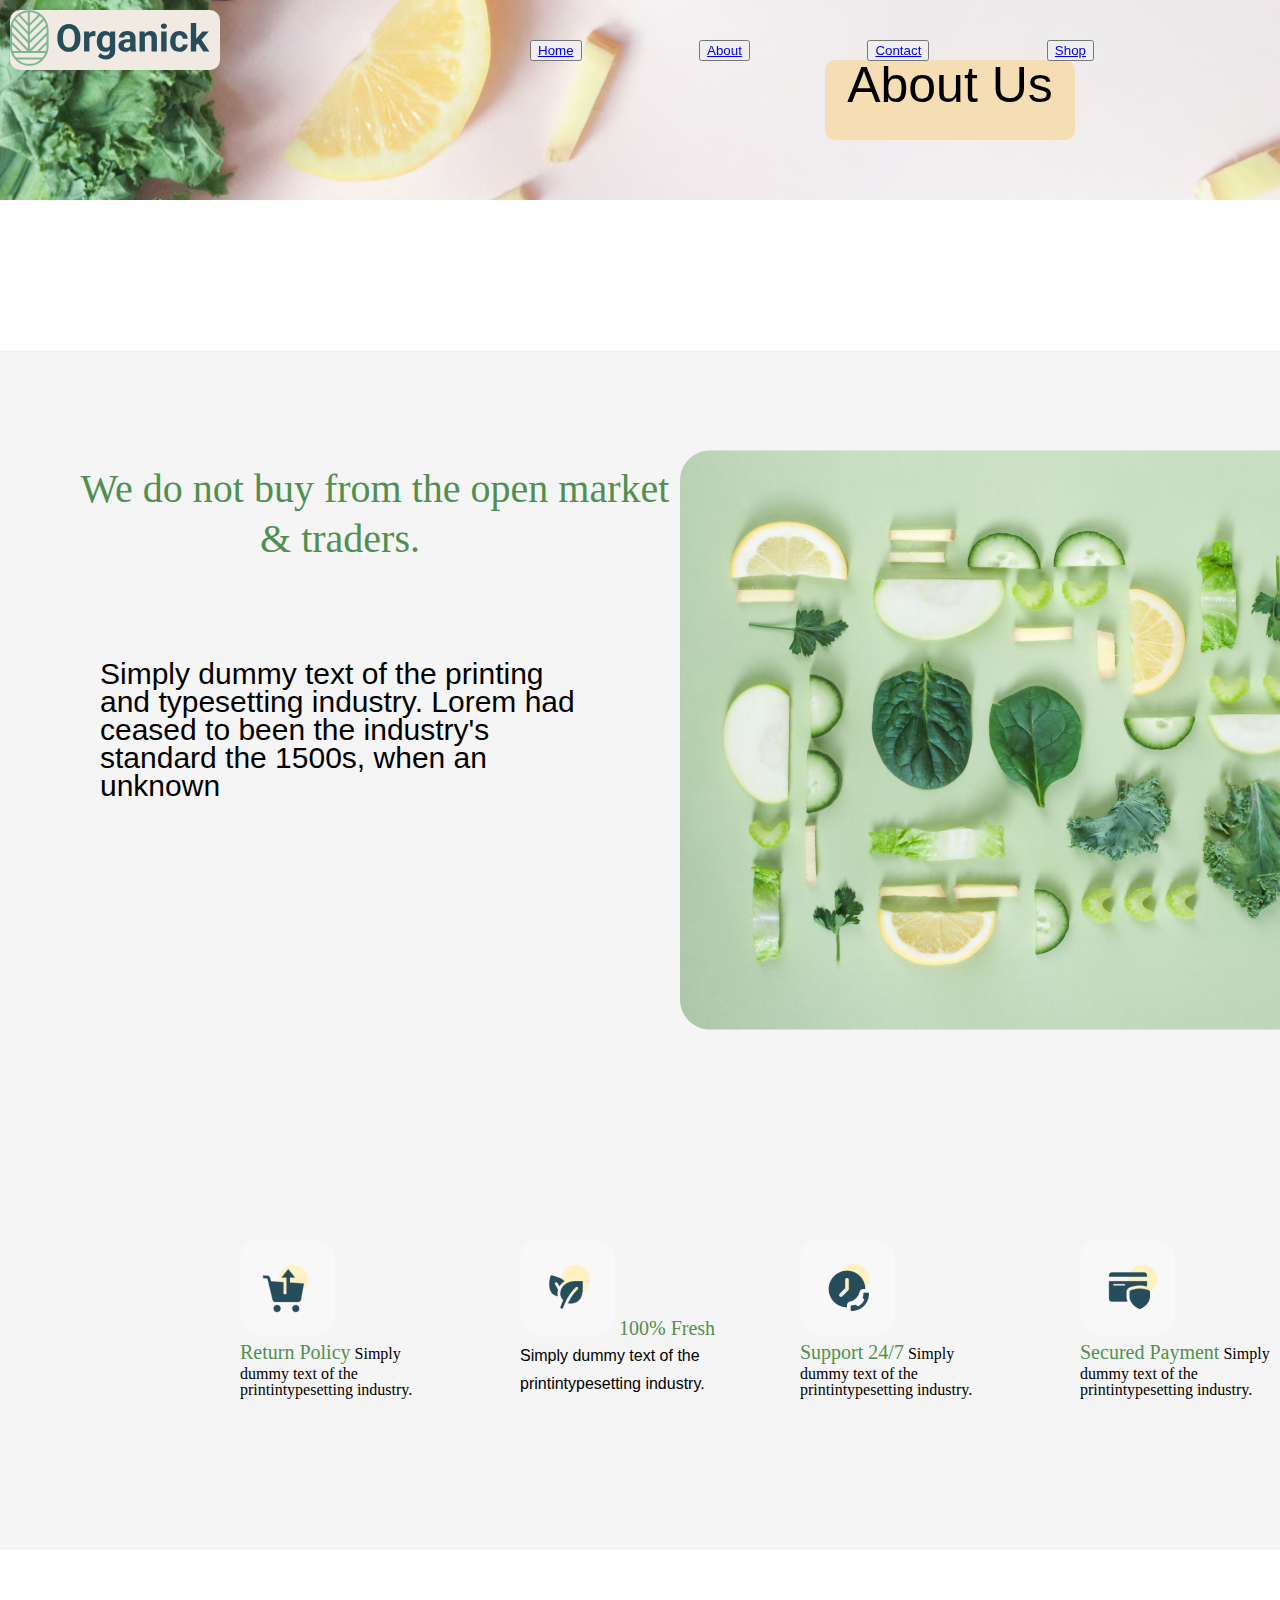
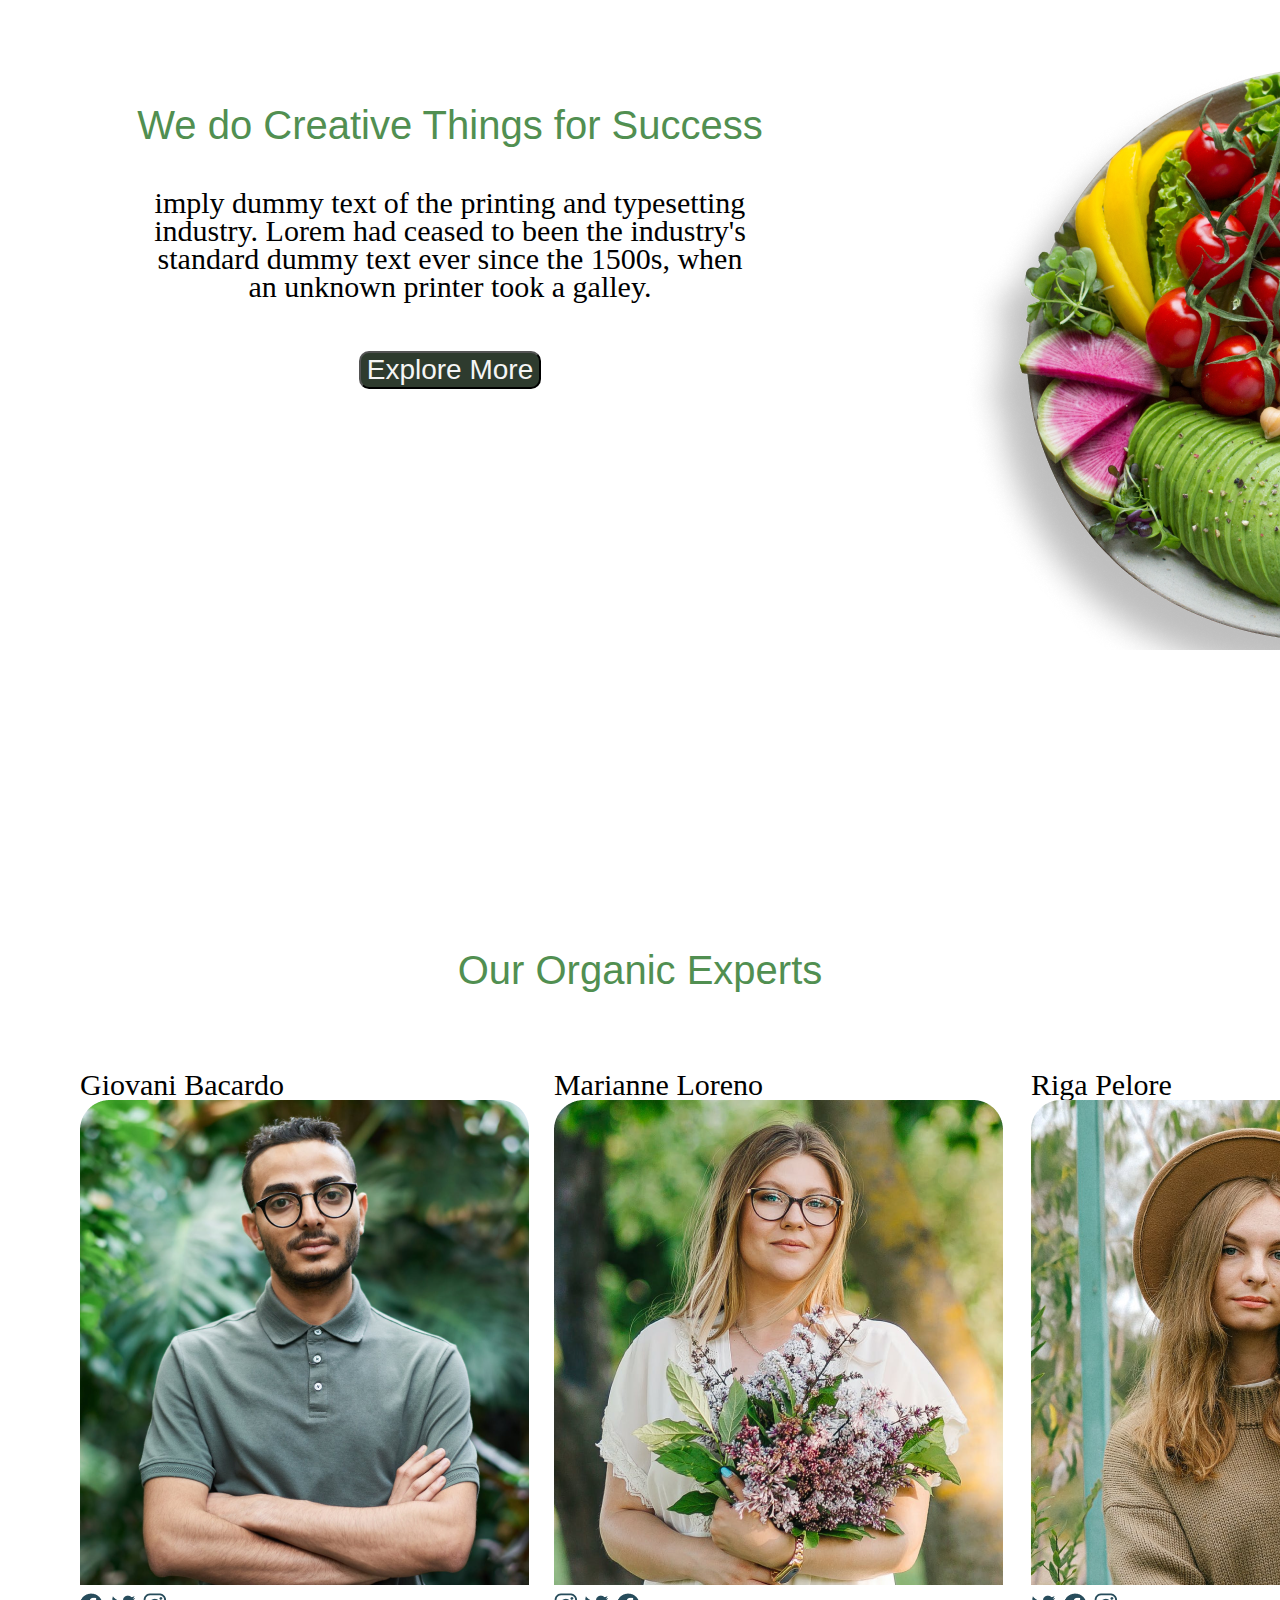
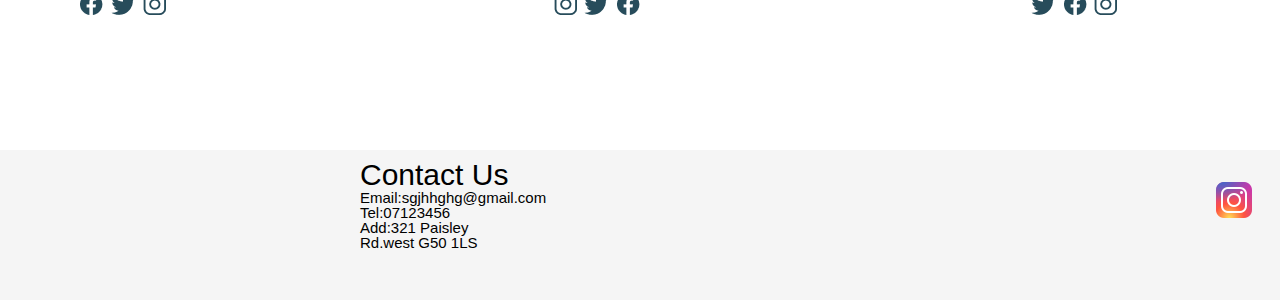
<file: about.html>
<!DOCTYPE html>
<html lang="en">
<head>
    <meta charset="UTF-8">
    <meta name="viewport" content="width=device-width, initial-scale=1.0">
    <title>about</title>
    <link rel="stylesheet" href="reset.css">
    <link rel="stylesheet" href="style.css">
</head>
<body>
    <div class="container">
        <div class="logo">
            <svg width="200" height="56" viewBox="0 0 200 56" fill="none" xmlns="http://www.w3.org/2000/svg">
                <path d="M70.3945 27.3613V28.6416C70.3945 30.695 70.1162 32.5381 69.5596 34.1709C69.0029 35.8037 68.2174 37.1953 67.2031 38.3457C66.1888 39.4837 64.9766 40.3558 63.5664 40.9619C62.1686 41.568 60.6162 41.8711 58.9092 41.8711C57.2145 41.8711 55.6621 41.568 54.252 40.9619C52.8542 40.3558 51.6419 39.4837 50.6152 38.3457C49.5885 37.1953 48.7907 35.8037 48.2217 34.1709C47.665 32.5381 47.3867 30.695 47.3867 28.6416V27.3613C47.3867 25.2956 47.665 23.4525 48.2217 21.832C48.7783 20.1992 49.5638 18.8076 50.5781 17.6572C51.6048 16.5069 52.8171 15.6286 54.2148 15.0225C55.625 14.4164 57.1774 14.1133 58.8721 14.1133C60.5791 14.1133 62.1315 14.4164 63.5293 15.0225C64.9395 15.6286 66.1517 16.5069 67.166 17.6572C68.1927 18.8076 68.9844 20.1992 69.541 21.832C70.11 23.4525 70.3945 25.2956 70.3945 27.3613ZM64.7725 28.6416V27.3242C64.7725 25.8893 64.6426 24.6276 64.3828 23.5391C64.123 22.4505 63.7396 21.5352 63.2324 20.793C62.7253 20.0508 62.1068 19.4942 61.377 19.1231C60.6471 18.7396 59.8122 18.5479 58.8721 18.5479C57.932 18.5479 57.097 18.7396 56.3672 19.1231C55.6497 19.4942 55.0374 20.0508 54.5303 20.793C54.0355 21.5352 53.6582 22.4505 53.3984 23.5391C53.1387 24.6276 53.0088 25.8893 53.0088 27.3242V28.6416C53.0088 30.0641 53.1387 31.3259 53.3984 32.4268C53.6582 33.5153 54.0417 34.4369 54.5488 35.1914C55.056 35.9336 55.6745 36.4964 56.4043 36.8799C57.1341 37.2634 57.9691 37.4551 58.9092 37.4551C59.8493 37.4551 60.6842 37.2634 61.4141 36.8799C62.1439 36.4964 62.7562 35.9336 63.251 35.1914C63.7458 34.4369 64.123 33.5153 64.3828 32.4268C64.6426 31.3259 64.7725 30.0641 64.7725 28.6416ZM79.4121 25.8027V41.5H74.0684V21.4238H79.0967L79.4121 25.8027ZM85.4609 21.294L85.3682 26.2481C85.1084 26.211 84.793 26.18 84.4219 26.1553C84.0632 26.1182 83.7354 26.0996 83.4385 26.0996C82.6839 26.0996 82.0283 26.1986 81.4717 26.3965C80.9274 26.582 80.4697 26.8604 80.0986 27.2315C79.7399 27.6026 79.4678 28.0541 79.2822 28.586C79.109 29.1179 79.0101 29.724 78.9854 30.4043L77.9092 30.0703C77.9092 28.7715 78.0391 27.5778 78.2988 26.4893C78.5586 25.3884 78.9359 24.4297 79.4307 23.6133C79.9378 22.7969 80.5563 22.166 81.2861 21.7207C82.016 21.2754 82.8509 21.0527 83.791 21.0527C84.0879 21.0527 84.391 21.0775 84.7002 21.127C85.0094 21.1641 85.263 21.2197 85.4609 21.294ZM100.323 21.4238H105.166V40.832C105.166 42.6628 104.758 44.2152 103.941 45.4893C103.137 46.7757 102.012 47.7468 100.564 48.4024C99.1172 49.0703 97.4349 49.4043 95.5176 49.4043C94.6764 49.4043 93.7858 49.293 92.8457 49.0703C91.918 48.8477 91.0273 48.5013 90.1738 48.0313C89.3327 47.5612 88.6276 46.9675 88.0586 46.25L90.415 43.0957C91.0335 43.8132 91.751 44.3698 92.5674 44.7656C93.3838 45.1738 94.2868 45.3779 95.2764 45.3779C96.2412 45.3779 97.0576 45.1986 97.7256 44.8399C98.3936 44.4935 98.9069 43.9802 99.2656 43.2998C99.6243 42.6319 99.8037 41.8216 99.8037 40.8692V26.0625L100.323 21.4238ZM86.8154 31.7031V31.3135C86.8154 29.7796 87.001 28.388 87.3721 27.1387C87.7555 25.877 88.2936 24.7946 88.9863 23.8916C89.6914 22.9886 90.5449 22.2897 91.5469 21.7949C92.5488 21.3001 93.6807 21.0527 94.9424 21.0527C96.2783 21.0527 97.3978 21.3001 98.3008 21.7949C99.2038 22.2897 99.946 22.9948 100.527 23.9102C101.109 24.8132 101.56 25.8832 101.882 27.1201C102.216 28.3447 102.476 29.6869 102.661 31.1465V32C102.476 33.3978 102.197 34.6966 101.826 35.8965C101.455 37.0964 100.966 38.1478 100.36 39.0508C99.7542 39.9414 98.9997 40.6341 98.0967 41.1289C97.2061 41.6237 96.1423 41.8711 94.9053 41.8711C93.6683 41.8711 92.5488 41.6175 91.5469 41.1104C90.5573 40.6032 89.71 39.8919 89.0049 38.9766C88.2998 38.0612 87.7555 36.985 87.3721 35.7481C87.001 34.5111 86.8154 33.1628 86.8154 31.7031ZM92.1592 31.3135V31.7031C92.1592 32.5319 92.2396 33.305 92.4004 34.0225C92.5612 34.7399 92.8086 35.377 93.1426 35.9336C93.4889 36.4779 93.9157 36.9046 94.4229 37.2139C94.9424 37.5108 95.5547 37.6592 96.2598 37.6592C97.237 37.6592 98.0348 37.4551 98.6533 37.0469C99.2718 36.6263 99.7357 36.0511 100.045 35.3213C100.354 34.5915 100.534 33.7503 100.583 32.7979V30.3672C100.558 29.5879 100.453 28.889 100.268 28.2705C100.082 27.6397 99.8223 27.1016 99.4883 26.6563C99.1543 26.211 98.7214 25.8646 98.1895 25.6172C97.6576 25.3698 97.0267 25.2461 96.2969 25.2461C95.5918 25.2461 94.9795 25.4069 94.46 25.7285C93.9528 26.0378 93.526 26.4645 93.1797 27.0088C92.8457 27.5531 92.5921 28.1963 92.4189 28.9385C92.2458 29.6683 92.1592 30.46 92.1592 31.3135ZM120.158 36.9727V28.0293C120.158 27.3861 120.053 26.8356 119.843 26.3779C119.632 25.9079 119.305 25.543 118.859 25.2832C118.426 25.0235 117.864 24.8936 117.171 24.8936C116.577 24.8936 116.064 24.9987 115.631 25.209C115.198 25.4069 114.864 25.6976 114.629 26.0811C114.394 26.4522 114.276 26.8913 114.276 27.3985H108.933C108.933 26.5449 109.131 25.7347 109.526 24.9678C109.922 24.2009 110.497 23.5267 111.252 22.9453C112.007 22.3516 112.903 21.8877 113.942 21.5537C114.994 21.2197 116.169 21.0527 117.468 21.0527C119.026 21.0527 120.412 21.3125 121.624 21.832C122.836 22.3516 123.789 23.1309 124.481 24.1699C125.187 25.209 125.539 26.5078 125.539 28.0664V36.6572C125.539 37.7582 125.607 38.6611 125.743 39.3662C125.879 40.0589 126.077 40.6651 126.337 41.1846V41.5H120.938C120.678 40.9557 120.48 40.2754 120.344 39.459C120.22 38.6302 120.158 37.8014 120.158 36.9727ZM120.863 29.2725L120.9 32.2969H117.913C117.208 32.2969 116.596 32.3773 116.076 32.5381C115.557 32.6989 115.13 32.9277 114.796 33.2246C114.462 33.5091 114.215 33.8431 114.054 34.2266C113.905 34.61 113.831 35.0306 113.831 35.4883C113.831 35.946 113.936 36.3604 114.146 36.7315C114.357 37.0902 114.66 37.3747 115.056 37.585C115.451 37.7829 115.915 37.8819 116.447 37.8819C117.251 37.8819 117.95 37.721 118.544 37.3994C119.138 37.0778 119.595 36.682 119.917 36.2119C120.251 35.7419 120.424 35.2966 120.437 34.876L121.847 37.1397C121.649 37.6468 121.377 38.1725 121.03 38.7168C120.696 39.2611 120.27 39.7744 119.75 40.2569C119.23 40.7269 118.606 41.1166 117.876 41.4258C117.146 41.7227 116.28 41.8711 115.278 41.8711C114.004 41.8711 112.848 41.6175 111.809 41.1104C110.782 40.5908 109.965 39.8796 109.359 38.9766C108.766 38.0612 108.469 37.0222 108.469 35.8594C108.469 34.808 108.667 33.874 109.062 33.0576C109.458 32.2412 110.04 31.5547 110.807 30.9981C111.586 30.4291 112.557 30.0023 113.72 29.7178C114.882 29.4209 116.231 29.2725 117.765 29.2725H120.863ZM134.891 25.71V41.5H129.547V21.4238H134.557L134.891 25.71ZM134.111 30.7569H132.664C132.664 29.2725 132.856 27.9365 133.239 26.749C133.623 25.5492 134.161 24.5287 134.854 23.6875C135.546 22.834 136.369 22.1846 137.321 21.7393C138.286 21.2816 139.362 21.0527 140.55 21.0527C141.49 21.0527 142.35 21.1888 143.129 21.461C143.908 21.7331 144.576 22.166 145.133 22.7598C145.702 23.3535 146.135 24.139 146.432 25.1162C146.741 26.0934 146.896 27.2871 146.896 28.6973V41.5H141.515V28.6787C141.515 27.7881 141.391 27.0954 141.144 26.6006C140.896 26.1058 140.531 25.7595 140.049 25.5615C139.579 25.3513 138.997 25.2461 138.305 25.2461C137.587 25.2461 136.963 25.3884 136.431 25.6729C135.911 25.9574 135.478 26.3532 135.132 26.8604C134.798 27.3552 134.544 27.9365 134.371 28.6045C134.198 29.2725 134.111 29.9899 134.111 30.7569ZM156.6 21.4238V41.5H151.237V21.4238H156.6ZM150.903 16.1914C150.903 15.4121 151.175 14.7689 151.72 14.2617C152.264 13.7546 152.994 13.501 153.909 13.501C154.812 13.501 155.536 13.7546 156.08 14.2617C156.637 14.7689 156.915 15.4121 156.915 16.1914C156.915 16.9707 156.637 17.6139 156.08 18.1211C155.536 18.6283 154.812 18.8819 153.909 18.8819C152.994 18.8819 152.264 18.6283 151.72 18.1211C151.175 17.6139 150.903 16.9707 150.903 16.1914ZM169.31 37.6963C169.965 37.6963 170.547 37.5726 171.054 37.3252C171.561 37.0654 171.957 36.7067 172.241 36.249C172.538 35.779 172.693 35.2285 172.705 34.5977H177.733C177.721 36.0078 177.344 37.2634 176.602 38.3643C175.859 39.4528 174.864 40.3125 173.614 40.9434C172.365 41.5619 170.967 41.8711 169.421 41.8711C167.862 41.8711 166.502 41.6113 165.339 41.0918C164.188 40.5723 163.23 39.8548 162.463 38.9395C161.696 38.0117 161.121 36.9356 160.737 35.711C160.354 34.474 160.162 33.1504 160.162 31.7402V31.2022C160.162 29.7796 160.354 28.4561 160.737 27.2315C161.121 25.9945 161.696 24.9183 162.463 24.0029C163.23 23.0752 164.188 22.3516 165.339 21.832C166.489 21.3125 167.838 21.0527 169.384 21.0527C171.029 21.0527 172.47 21.3682 173.707 21.999C174.956 22.6299 175.934 23.5329 176.639 24.708C177.356 25.8708 177.721 27.25 177.733 28.8457H172.705C172.693 28.1777 172.55 27.5716 172.278 27.0274C172.019 26.4831 171.635 26.0501 171.128 25.7285C170.633 25.3945 170.021 25.2276 169.291 25.2276C168.512 25.2276 167.875 25.3945 167.38 25.7285C166.885 26.0501 166.502 26.4955 166.229 27.0645C165.957 27.6211 165.766 28.2582 165.654 28.9756C165.555 29.6807 165.506 30.4229 165.506 31.2022V31.7402C165.506 32.5195 165.555 33.2679 165.654 33.9854C165.753 34.7028 165.939 35.3399 166.211 35.8965C166.495 36.4531 166.885 36.8923 167.38 37.2139C167.875 37.5355 168.518 37.6963 169.31 37.6963ZM186.176 12.9815V41.5H180.832V12.9815H186.176ZM198.83 21.4238L190.109 31.3692L185.434 36.1006L183.485 32.2412L187.196 27.5283L192.41 21.4238H198.83ZM193.282 41.5L187.345 32.2227L191.037 28.9942L199.442 41.5H193.282Z" fill="#274C5B"/>
                <path d="M1.85059 42.0684H19.2909H36.7312" stroke="#7EB693" stroke-width="2" stroke-miterlimit="10"/>
                <path d="M5.79102 48.5L19.291 48.5L32.791 48.5" stroke="#7EB693" stroke-width="2" stroke-miterlimit="10"/>
                <path d="M18.791 1.50002L18.791 8.50002L18.791 15.5" stroke="#7EB693" stroke-width="2" stroke-miterlimit="10"/>
                <path d="M18.8657 14.7842V41.2158" stroke="#7EB693" stroke-width="2" stroke-miterlimit="10"/>
                <path d="M29.9254 4.55275L18.8657 15.637" stroke="#7EB693" stroke-width="2" stroke-miterlimit="10"/>
                <path d="M34.1792 8.81593L18.8657 24.1633" stroke="#7EB693" stroke-width="2" stroke-miterlimit="10"/>
                <path d="M36.7314 15.6367L18.8657 32.6894" stroke="#7EB693" stroke-width="2" stroke-miterlimit="10"/>
                <path d="M37.5821 23.3106L18.8657 42.0685" stroke="#7EB693" stroke-width="2" stroke-miterlimit="10"/>
                <path d="M37.582 31.8369L27.373 42.0685" stroke="#7EB693" stroke-width="2" stroke-miterlimit="10"/>
                <path d="M1 31.8369L11.209 42.0685" stroke="#7EB693" stroke-width="2" stroke-miterlimit="10"/>
                <path d="M8.65674 4.55275L18.8657 15.637" stroke="#7EB693" stroke-width="2" stroke-miterlimit="10"/>
                <path d="M4.40283 8.81593L18.8655 24.1633" stroke="#7EB693" stroke-width="2" stroke-miterlimit="10"/>
                <path d="M1.85059 14.7842L18.8655 32.6895" stroke="#7EB693" stroke-width="2" stroke-miterlimit="10"/>
                <path d="M1 22.458L18.8657 41.2159" stroke="#7EB693" stroke-width="2" stroke-miterlimit="10"/>
                <path d="M19.291 54.8579C9.19019 54.8579 1 46.4056 1 35.9772V20.0228C1 9.5963 9.19019 1.14211 19.291 1.14211C29.3937 1.14211 37.5821 9.5963 37.5821 20.0228V35.9772C37.5839 46.4056 29.3937 54.8579 19.291 54.8579Z" stroke="#7EB693" stroke-width="2" stroke-miterlimit="10"/>
            </svg>
        </div> 

        <div class="menu">
            <button class="button1">
                
                <a href="index.html">Home</a>
            </button>
            <button class="button1">
                    <a href="about.html">About</a>
            </button>
            <button class="button1">
                    <a href="contact.html">Contact</a>
            </button>
            <button class="button1">
                    <a href="shop.html">Shop</a>
            </button>
        </div>
         
    </div>

    <div class="aboutbaner">
        <div class="boxtitle">
            <h13>About Us</h13>
        </div>
    </div>

    <div class="container-1">
        <div class="boxx">
            <div class="box-1">
                <h-1 class="font2">We do not buy from the
                    open market & traders.
                    <p-1 class="font3">Simply dummy text of the printing and typesetting industry. Lorem had ceased to been the industry's standard  the 1500s, when an unknown</p-1>
                </h-1>
            </div>
            
                <div class="img-1">
                    <img src="img/Image2.png" alt="" srcset="">
                </div>
            
        </div>

        <div class="boxx1">
                <div class="box-2">
                    <img src="img/Icon.png" alt="">
                    <h-2 class="desc">Return Policy</h-2>
                    <p-2>Simply dummy text of the printintypesetting industry.</p-2>
                    
                    
                </div>
                <div class="box-2">
                    <img src="img/Icon2.png" alt="" srcset="">
                    <h-3 class="desc">100% Fresh</h-3>
                    <p-3 class="font">Simply dummy text of the printintypesetting industry.</p-3>
                </div>
                <div class="box-2">
                    <img src="img/Icon3.png" alt="" srcset="">
                    <h-4 class="desc">Support 24/7</h-4>
                    <p-4>Simply dummy text of the printintypesetting industry.</p-4>
                </div>
                <div class="box-2">
                    <img src="img/Icon4.png" alt="" srcset="">
                    <h-5 class="desc">Secured Payment
                    </h-5>
                    <p-5>Simply dummy text of the printintypesetting industry.</p-5>
                </div>
        </div>

        
                
            
        


    </div>

    <div class="container5">
        <div class="box-5">
            <h class="he">We do Creative 
                Things for Success</header>
            <p class="pe">imply dummy text of the printing and typesetting industry. Lorem had ceased to been the industry's standard dummy text ever since the 1500s, when an unknown printer took a galley.</p>
            <button class="black">Explore More</button>
        </div>
        <div class="imgbox2"></div>
    </div>
    <div class="container6">
        <h14 class="h14">Our Organic Experts</h14>
        <div class="imgcontainer">
            <ph class="ph">
                <h15>Giovani Bacardo</h15>
                <img src="img/Imagegio.png" alt="" srcset="">
                <img src="img/Fbf.png" alt="" srcset="">
                <img src="img/Twiter.png" alt="" srcset="">
                <img src="img/Instainsta.png" srcset="">
            </ph>
            <ph class="ph">
                <h16>Marianne Loreno</h16>
                <img src="img/Imagemaria.png" alt="" srcset="">
                <img src="img/Instainsta.png" srcset="" class="cayfrm">
                <img src="img/Twiter.png" alt="" srcset="" class="cayfrm">
                <img src="img/Fbf.png" alt="" srcset="" class="cayfrm">
            </ph>
            <ph class="ph">
                <h17>Riga Pelore</h17>
                <img src="img/Imageriga.png" alt="" srcset="">
                <img src="img/Twiter.png" alt="" srcset="">
                <img src="img/Fbf.png" alt="" srcset="">
                <img src="img/Instainsta.png" srcset="">
            </ph>
        </div>
    </div>

    <div class="container4">
        <div class="boxcontact01">
            <h12 class="h12">Contact Us</h12>
            <Email>Email:sgjhhghg@gmail.com</Email>
            <phone>Tel:07123456</phone>
            <address>Add:321 Paisley Rd.west G50 1LS</address>
        </div>

        <div class="boxcontact02">
            <img src="[data-uri]">
            <img src="[data-uri]">
            <img src="[data-uri]">
        </div>
        
        
    </div>  

    
</body>
</html>
</file>
<file: style.css>
https://@import url('onts.googleapis.com/css2?family=Lato:ital,wght@0,400;0,700;1,300;1,400&family=Libre+Baskerville:ital,wght@0,400;0,700;1,400&family=Roboto:wght@700&family=Yellowtail&display=swap');
body{
    background-color: rgb(237, 221, 221);
    background-attachment: fixed;
    background-size: cover;
    
}


.container{
    width: 1800px;
    height: 200px;
    position:fixed;
    display: flex;
    flex-direction: space-around;
    
}
.logo{
    margin: 10px;
    width: 210px;
    height: 60px;
    background-color:  rgb(240, 234, 226);
    border-radius: 10px;
    
}

.menu{
    width: 564px;
    height:100px ;
    display: inline-flex;
    flex-direction: row;
    align-items: center;
    justify-content: space-between;
    padding-left: 300px;

}
.box{
    width: 100px;
    height: 20px;
    background-color: rgb(240, 234, 226);
    border-radius:10px ;
    text-align: center;



}
.baner{
    width: 1900px;
    height: 898px;
    background-image:url(img/Image.png);
    
    

}
.box1{
    width: 900px;
    height: 500px;
    text-align: left ;
    padding: 200px;
    
}
.title{
    color: rgb(81, 143, 81) ;
    font-size: 36px;
    font-family: 'Yellowtail', cursive;
}
.text{
    font-size: 70px;
    font-family:'Roboto', sans-serif;

}
.button{
    background-color:rgb(211, 233, 72) ;
    font-size: 28px;
    border-radius: 10px;
    
}
.offer{
    width: 1000px;
    height: 400px;
    justify-content: space-around;
    padding: 300px;
    flex-direction: row-reverse;
    display: flex;
}
.pic1{
    width: 480px;
    height: 200px;
    border-radius: 20px;
    background-image: url(https://img.livestrong.com/1260x/clsd/getty/3c825daddcc140a8acee6cddbc5f90bc.jpg?type=webp);
    font-family: 'Roboto', sans-serif;
    font-size: 30px;
    text-align: center;
    color:  rgb(81, 143, 81);
    
    
}
.pic2{
    width:480px;
    height:200px;
    border-radius: 20px;
    background-image: url(https://birlahealthcare.com/wp-content/uploads/2022/02/Importance-of-Green-Vegetables.jpg);
    font-family:'Roboto', sans-serif ;
    font-size: 30px;
    text-align: center;
    color:rgb(41, 33, 33);
}.container2{
    width: 1900px;
    height: 600px;
    display: flex;
    flex-direction: row;
    padding: 10px;
    justify-content: space-around;
    background-color: whitesmoke;
}
.imgbox{
    width: 700px;
    height: 500px;
    border-radius: 20px;
    background-image: url(https://media.glamourmagazine.co.uk/photos/652d18b04372fbd683f177ac/16:9/w_1920,c_limit/HEALTHY%20FRUITS%20161023%20GettyImages-1329916103_L.jpg)
      
}
.textbox{
    width: 700px;
    height: 400px;
    display: flex;
    flex-direction: column;
    

}
.content1{
    height: 200px;
    width: 350;
    padding: 10px;
    margin: 5px;
    text-align: left;
   

}
.content2{
    height: 200px;
    width: 350;
    text-align: left;
    padding: 10px;
    margin: 5px;
}
.p{
    font-size:15px ;
    font-family:'Roboto', sans-serif;
    color: black;
    text-align: center;
    padding:10px ;
    margin: 5px;

}

.black{
    background-color:rgb(46, 59, 46) ;
    font-size: 28px;
    border-radius: 10px;
    color: whitesmoke;
}

   

div.gallery {
    margin: 5px;
    border: 1px solid #ccc;
    float: left;
    width: 180px;
  }
  
  div.gallery:hover {
    border: 5px solid #777;
    border-radius: 10px;
  }
  
  div.gallery img {
    width: 100%;
    height: 200px;
  }
  
div.desc {
    padding: 15px;
    text-align: center;
  }
  .shop{
    width: 1400px;
    height: 500px;
    display: flex;
    align-items: center;
    justify-content: space-around; 
  }
  .titleshop{
    color: rgb(81, 143, 81) ;
    font-size: 50px;
    font-family: 'Yellowtail', cursive;
    padding-left: 500px;
}

.buttonblack{
    background-color:rgb(46, 59, 46) ;
    font-size: 28px;
    border-radius: 10px;
    color: whitesmoke;
    margin-left:600px;
    margin-bottom: 100px;
}
.container3 {
    width: 1900px;
    height: 400px;
    display: flex;
    flex-direction: row;
    justify-content: space-around;
    
     
}
.T01{
    color: rgb(81, 143, 81) ;
    font-size:20px;
    background-color:whitesmoke ;
    font-family: 'Yellowtail', cursive;
    margin: 100px;
    border: 1PX;
    border-radius: 7PX;
    
   
}
.T02{
    color: rgb(81, 143, 81) ;
    font-size:20px;
    background-color:whitesmoke ;
    font-family: 'Yellowtail', cursive;
    margin: 100px;
    border: 1PX;
    border-radius: 7PX;

}
.T03{
    color: rgb(81, 143, 81) ;
    font-size:20px;
    background-color:whitesmoke ;
    font-family: 'Yellowtail', cursive;
    margin: 100px;
    border: 1PX;
    border-radius: 7PX;

}
.cont01{
    width: 1900px;
    height: 50;
    display: flex;
    flex-direction: row;
    padding: 10px;
    justify-content: space-around;
    margin-top: 100px;
}
.container4{
    width: 1900px;
    height: 130px;
    display: flex;
    flex-direction: row;
    padding: 10px;
    justify-content: space-around;
    background-color: whitesmoke;

}
.boxcontact01{
    font-size:15px ;
    font-family:'Roboto', sans-serif;
    color: black;
    text-align: left;
    width:150px ;
    height:80px ;
}
.boxcontact02{
    width: 350px;
    height:80px ;
    display: inline-flex;
    flex-direction: row;
    align-items: center;
    justify-content: space-between;
}
.h12{
    font-size: 30px;
    font-family:'Roboto', sans-serif;
    padding-bottom: 10px;
    margin-bottom: 10px;

}

.aboutbaner{
    width: 1900px;
    height: 200px;
    background-image:url(img/Image1.png);
    display:flex;
    align-items: center;
    background-repeat: no-repeat;
    background-size: cover;
    justify-content: center;
}
.boxtitle{
    width: 250px;
    height: 80px;
    background-color:wheat;
    font-size: 50px;
    font-family:'Roboto', sans-serif;
    text-align: center;
    border-radius: 10px;  
}

.container-1{
    width: 1900px;
    height: 1200px;
    display: flex;
    background-color: whitesmoke;
    margin-top: 150px;
    flex-direction: column;
}
.boxx{
    width: 1400px;
    height: 600px;
    display: flex;
    flex-direction: row;
    padding-top: 100px;

}
.box-1{
    width: 680px;
    height: 580px;
    border-color:white;
    text-align: center;
    font-size: 50px;
    padding-top: 10px;

}
.img-1{
    height: 678px;
    height: 579px;
    padding-bottom:9px;
}
.boxx1{
    width: 1120px;
    height: 340px;
    display: flex;
    flex-direction: row;
    justify-content: space-around;
    align-items: center;
    padding: 200px;

}
.box-2{
    width: 200px;
    height: 300px;
    display: block;
    text-align: left;
    
  
}
.desc {
    line-height: 28px;
    text-align: left;
    display: inline-flex;
    color: rgb(81, 143, 81) ;
    font-size: 20px;
    font-family: 'Yellowtail', cursive;
}

  .font{
    font-family:'Roboto', sans-serif;
    color: black;
    line-height: 28px;
    line-height: 28px;
    display: inline;
    text-align: left;
      
}
.font2{
    font-family: 'Yellowtail', cursive;
    font-size: 40px;
    line-height: 28px;
    display: inline;
    color: rgb(81, 143, 81) ;
    text-align: left;
    margin: 50px;
    padding: 20px;
}
.font3{
    font-family:'Roboto', sans-serif;
    color: black;
    font-size: 30px;
    line-height: 28px;
    margin: 100px;
    display: inline-block;
    text-align: left;
}
.container5{
    width: 1900px;
    height: 800px;
    display: flex;
    flex-direction: space-around;
    margin: 100px;
}

.imgbox2{
    width: 900px;
    height: 600px;
    background-image: url(img/photo5.png)
}
.box-5{
    text-align: center;
    align-items: center;
    justify-content: center;
    width: 700px;
    height: 400px;
    display: flex;
    flex-direction: column;
}
.he{
    font-family:'Roboto', sans-serif;
    
    color: rgb(81, 143, 81) ;
    font-size: 40px;
    line-height: 28px;   
}
.pe{
    font-family: 'Yellowtail', cursive;
    color: black;
    font-size: 30px;
    line-height: 28px; 
    padding: 50px; 
}

.imgcontainer{
    width: 1400px;
    height: 600px;
    display: flex;
    flex-direction: row;
    text-align: left;
    font-size: 30px;
    padding: 80px;
}
.h14{
    font-family:'Roboto', sans-serif;
    color: rgb(81, 143, 81) ;
    font-size: 40px;
    display: flex;
    justify-content: center;

}
</file>
